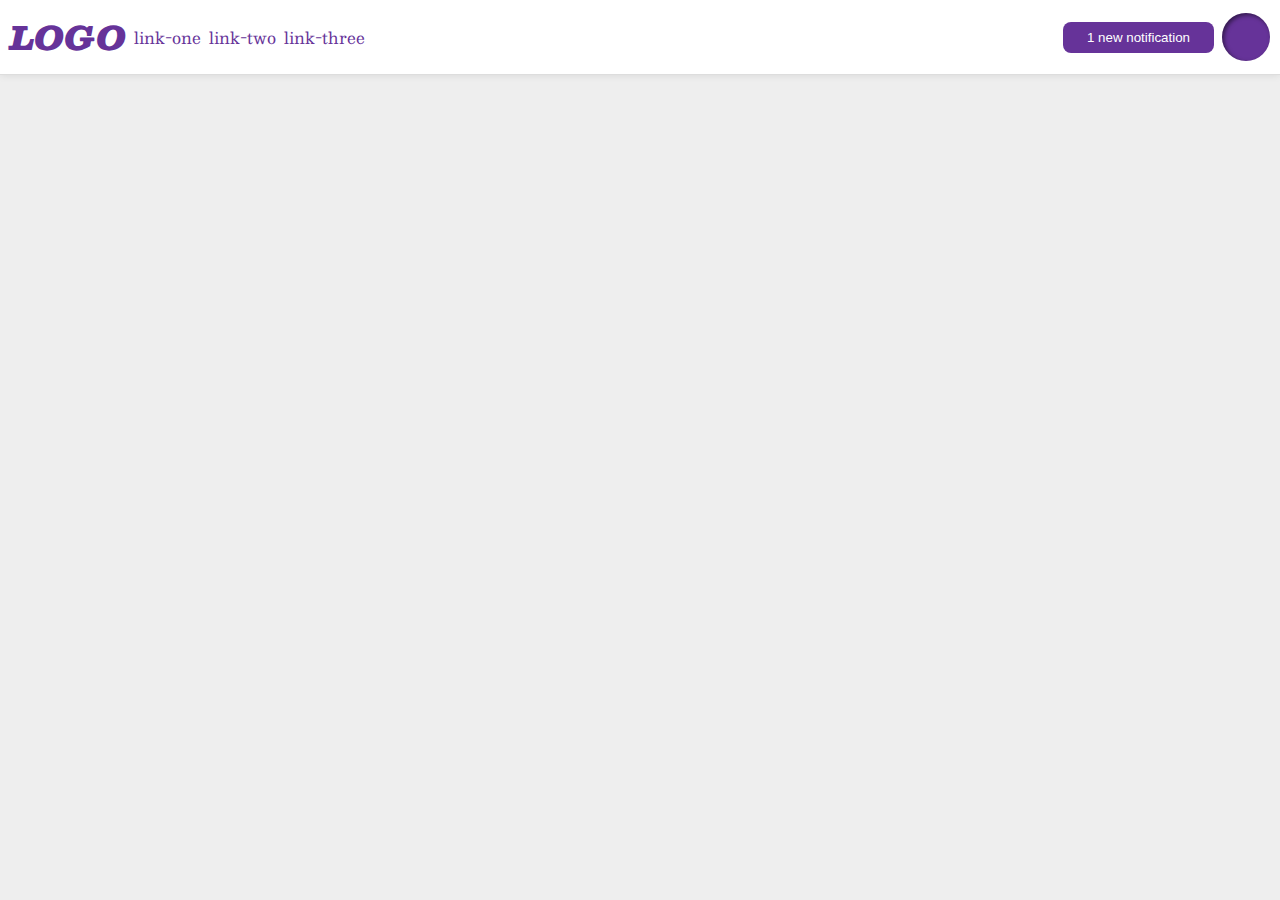
<file: foundations/flex/03-flex-header-2/index.html>
<!DOCTYPE html>
<html lang="en">
  <head>
    <meta charset="UTF-8">
    <meta http-equiv="X-UA-Compatible" content="IE=edge">
    <meta name="viewport" content="width=device-width, initial-scale=1.0">
    <title>Flex Header 2</title>
    <link rel="stylesheet" href="style.css">
  </head>
  <body>
    <div class="header">
      <div class="leftHeader">
        <div class="logo">
          LOGO
        </div>
        <ul class="links">
          <li><a href="https://google.com">link-one</a></li>
          <li><a href="https://google.com">link-two</a></li>
          <li><a href="https://google.com">link-three</a></li>
        </ul>
      </div>
      <div class="rightHeader">
        <button class="notifications">
          1 new notification
        </button>
        <div class="profile-image"></div>
      </div>  
    </div>
  </body>
</html>
</file>
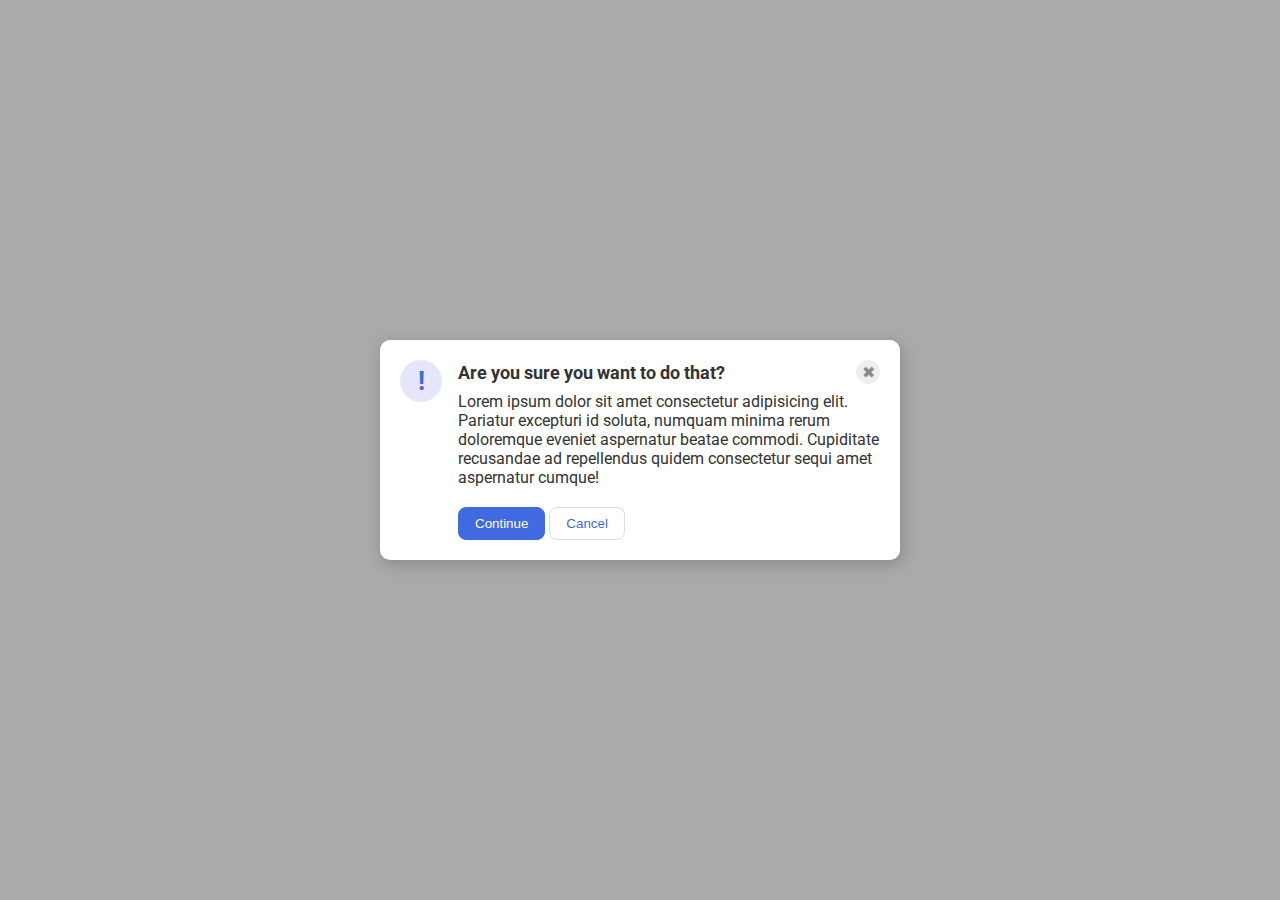
<file: foundations/flex/05-flex-modal/index.html>
<!DOCTYPE html>
<html lang="en">
  <head>
    <meta charset="UTF-8">
    <meta http-equiv="X-UA-Compatible" content="IE=edge">
    <meta name="viewport" content="width=device-width, initial-scale=1.0">
    <link rel="stylesheet" href="style.css">
    <title>Modal</title>
  </head>
  <body>
    <div class="modal">
      <div class="icon">!</div>
      <div class="container">
            <div class="header">Are you sure you want to do that?
              <button class="close-button">✖</button>
            </div>
            <div class="text">Lorem ipsum dolor sit amet consectetur adipisicing elit. Pariatur excepturi id soluta, numquam minima rerum doloremque eveniet aspernatur beatae commodi. Cupiditate recusandae ad repellendus quidem consectetur sequi amet aspernatur cumque!</div>
            <button class="continue">Continue</button>
            <button class="cancel">Cancel</button>
      </div>
      </div>
  </body>
</html>
</file>
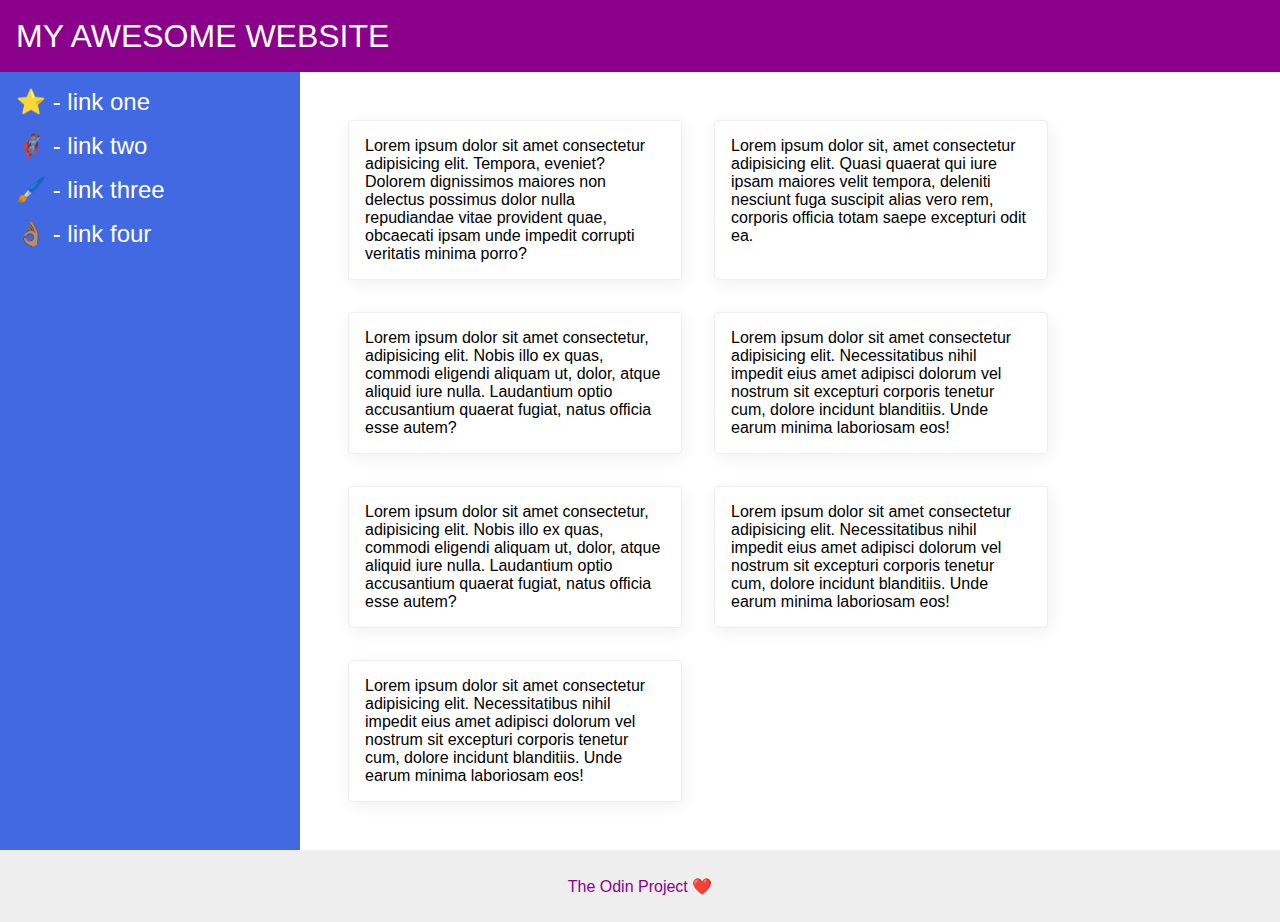
<file: foundations/flex/07-flex-layout-2/index.html>
<!DOCTYPE html>
<html lang="en">
  <head>
    <meta charset="UTF-8">
    <meta http-equiv="X-UA-Compatible" content="IE=edge">
    <meta name="viewport" content="width=device-width, initial-scale=1.0">
    <title>The Holy Grail</title>
    <link rel="stylesheet" href="style.css">
  </head>
  <body>
    <div class="header">
      MY AWESOME WEBSITE
    </div>
    

    <div class="navcardcontainer">

    <div class="sidebar">
      <ul>
        <li><a href="#">⭐ - link one</a></li>
        <li><a href="#">🦸🏽‍♂️ - link two</a></li>
        <li><a href="#">🖌️ - link three</a></li>
        <li><a href="#">👌🏽 - link four</a></li>
      </ul>
    </div>

  <div class="container">
      <div class="card">Lorem ipsum dolor sit amet consectetur adipisicing elit. Tempora, eveniet? Dolorem dignissimos maiores non delectus possimus dolor nulla repudiandae vitae provident quae, obcaecati ipsam unde impedit corrupti veritatis minima porro?</div>
      <div class="card">Lorem ipsum dolor sit, amet consectetur adipisicing elit. Quasi quaerat qui iure ipsam maiores velit tempora, deleniti nesciunt fuga suscipit alias vero rem, corporis officia totam saepe excepturi odit ea.</div>
      <div class="card">Lorem ipsum dolor sit amet consectetur, adipisicing elit. Nobis illo ex quas, commodi eligendi aliquam ut, dolor, atque aliquid iure nulla. Laudantium optio accusantium quaerat fugiat, natus officia esse autem?</div>
      <div class="card">Lorem ipsum dolor sit amet consectetur adipisicing elit. Necessitatibus nihil impedit eius amet adipisci dolorum vel nostrum sit excepturi corporis tenetur cum, dolore incidunt blanditiis. Unde earum minima laboriosam eos!</div>
      <div class="card">Lorem ipsum dolor sit amet consectetur, adipisicing elit. Nobis illo ex quas, commodi eligendi aliquam ut, dolor, atque aliquid iure nulla. Laudantium optio accusantium quaerat fugiat, natus officia esse autem?</div>
      <div class="card">Lorem ipsum dolor sit amet consectetur adipisicing elit. Necessitatibus nihil impedit eius amet adipisci dolorum vel nostrum sit excepturi corporis tenetur cum, dolore incidunt blanditiis. Unde earum minima laboriosam eos!</div>
      <div class="card">Lorem ipsum dolor sit amet consectetur adipisicing elit. Necessitatibus nihil impedit eius amet adipisci dolorum vel nostrum sit excepturi corporis tenetur cum, dolore incidunt blanditiis. Unde earum minima laboriosam eos!</div>
    </div>

</div>

    <div class="footer">
      The Odin Project ❤️
    </div>
  </body>
</html>
</file>
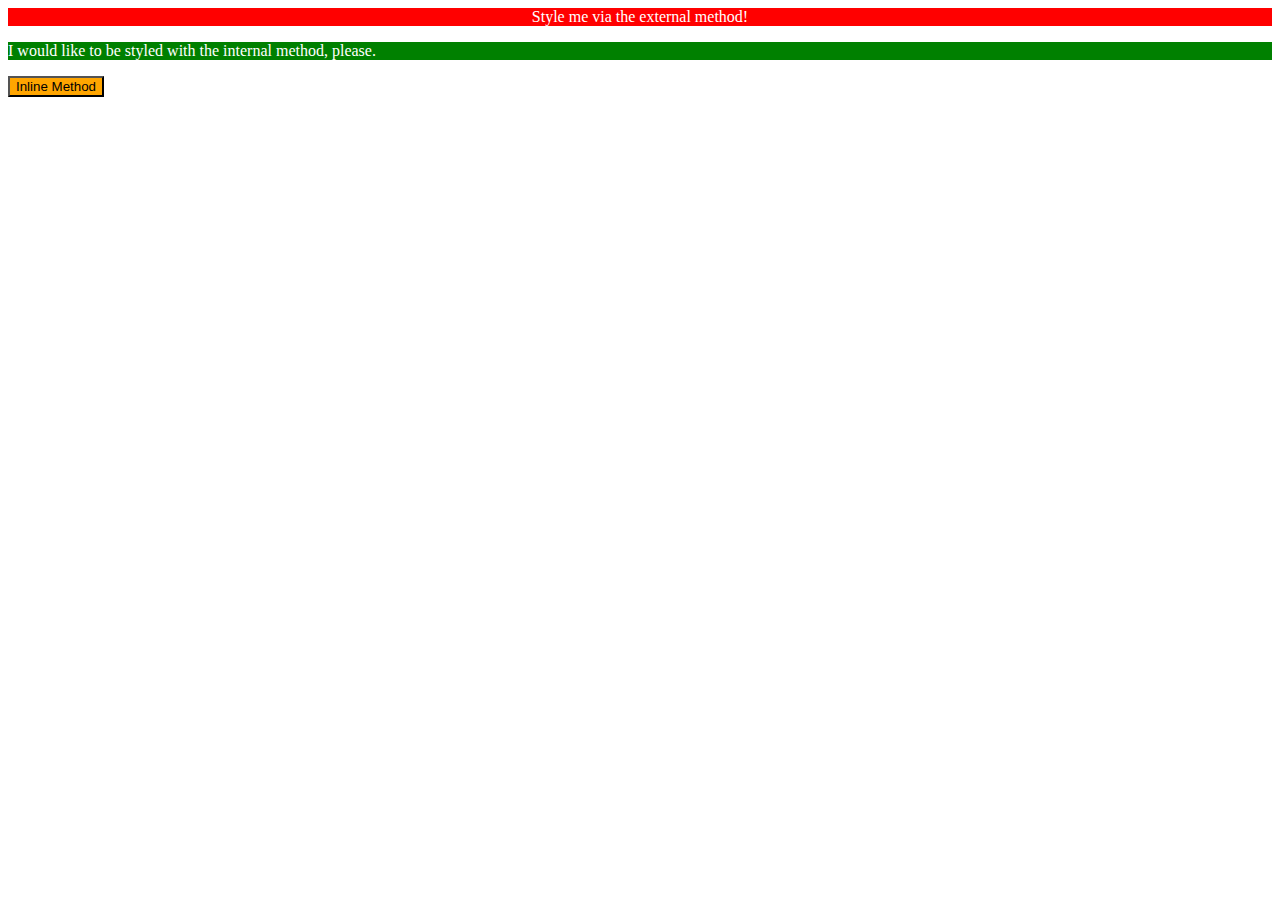
<file: foundations/intro-to-css/01-css-methods/index.html>
<!DOCTYPE html>
<html lang="en">
  <head>
    <link rel="stylesheet" href="styles.css">
    <style>
      p {
        color: white;;
        background-color: green;
      }
    </style>
    <meta charset="UTF-8">
    <meta http-equiv="X-UA-Compatible" content="IE=edge">
    <meta name="viewport" content="width=device-width, initial-scale=1.0">
    <title>Methods for Adding CSS</title>
  </head>
  <body>
    <div>Style me via the external method!</div>
    <p>I would like to be styled with the internal method, please.</p>
    <button style="background-color: orange;">Inline Method</button>
  </body>
</html>
</file>
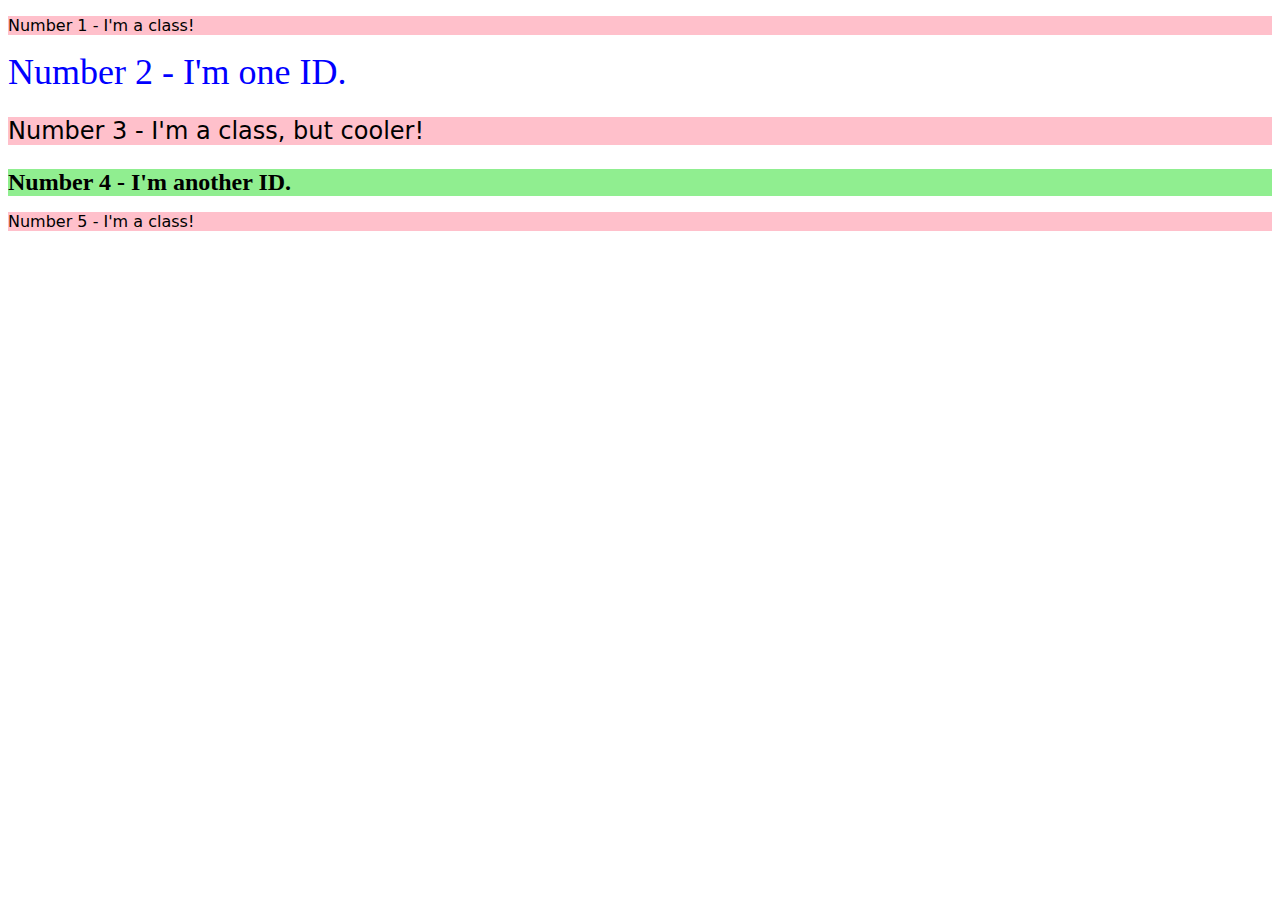
<file: foundations/intro-to-css/02-class-id-selectors/index.html>
<!DOCTYPE html>
<html lang="en">
  <head>
    <meta charset="UTF-8">
    <meta http-equiv="X-UA-Compatible" content="IE=edge">
    <meta name="viewport" content="width=device-width, initial-scale=1.0">
    <title>Class and ID Selectors</title>
    <link rel="stylesheet" href="style.css">
  </head>
  <body>
    <p class="one">Number 1 - I'm a class!</p>
    <div id="two">Number 2 - I'm one ID.</div>
    <p class="three">Number 3 - I'm a class, but cooler!</p>
    <div id="four">Number 4 - I'm another ID.</div>
    <p class="five">Number 5 - I'm a class!</p>
  </body>
</html>
</file>
<file: foundations/flex/03-flex-header-2/style.css>
/* this is some magical font-importing.  
you'll learn about it later. */
@import url('https://fonts.googleapis.com/css2?family=Besley:ital,wght@0,400;1,900&display=swap');

body {
  margin: 0;
  background: #eee;
  font-family: Besley, serif;
}

.header {
  background: white;
  border-bottom: 1px solid #ddd;
  box-shadow: 0 0 8px rgba(0,0,0,.1);
  display: flex;
  justify-content: space-between;
  padding: 10px;
}

.profile-image {
  background: rebeccapurple;
  box-shadow: inset 2px 2px 4px rgba(0,0,0,.5);
  border-radius: 50%;
  width: 48px;
  height: 48px;
}

.logo {
  color: rebeccapurple;
  font-size: 32px;
  font-weight: 900;
  font-style: italic;
}

button {
  border: none;
  border-radius: 8px;
  background: rebeccapurple;
  color: white;
  padding: 8px 24px;
}

a {
  /* this removes the line under our links */
  text-decoration: none;
  color: rebeccapurple;
}

ul {
  list-style-type: none;
  display: flex;
  margin: 0;
  padding: 0;
  gap: 8px;
}

.leftHeader {
  display: flex;
  align-items: center;
  gap: 8px;
}

.rightHeader {
  display: flex;
  gap: 8px;
  align-items: center;
}
</file>
<file: foundations/flex/05-flex-modal/style.css>
@import url('https://fonts.googleapis.com/css2?family=Roboto:wght@400;700&display=swap');

html, body {
  height: 100%;
}

body {
  font-family: Roboto, sans-serif;
  margin: 0;
  background: #aaa;
  color: #333;
  /* I'll give you this one for free lol */
  display: flex;
  align-items: center;
  justify-content: center;
}

.modal {
  background: white;
  width: 480px;
  border-radius: 10px;
  box-shadow: 2px 4px 16px rgba(0,0,0,.2);
}

.icon {
  color: royalblue;
  font-size: 26px;
  font-weight: 700;
  background: lavender;
  width: 42px;
  height: 42px;
  border-radius: 50%;
  display: flex;
  align-items: center;
  justify-content: center;
}

.close-button {
  background: #eee;
  border-radius: 50%;
  color: #888;
  font-weight: 400;
  font-size: 16px;
  height: 24px;
  width: 24px;
  display: flex;
  align-items: center;
  justify-content: center;
  border: 1px solid #eee;
  padding: 0;
}

button {
  cursor: pointer;
  padding: 8px 16px;
  border-radius: 8px;
}

button.continue {
  background: royalblue;
  border: 1px solid royalblue;
  color: white;
}

button.cancel {
  background: white;
  border: 1px solid #ddd;
  color: royalblue;
}

.modal {
  display: flex;
  padding: 20px;
  gap: 16px;

}

.header {
  display: flex;
  align-items: center;
  justify-content: space-between;
  font-size: 18px;
  font-weight: bold;
  margin-bottom: 8px;
}

.text {
  margin-bottom: 20px;
}

.icon {
  flex-shrink: 0;
}
</file>
<file: foundations/flex/07-flex-layout-2/style.css>
body {
  font-family: -apple-system, BlinkMacSystemFont, 'Segoe UI', Roboto, Oxygen, Ubuntu, Cantarell, 'Open Sans', 'Helvetica Neue', sans-serif;
  margin: 0;
  min-height: 100vh;
}

.header {
  height: 72px;
  background: darkmagenta;
  color: white;
  font-size: 32px;
  font-weight: 900px;
  padding: 0 16px;
  display: flex;
  align-items: center;
}

.footer {
  height: 72px;
  background: #eee;
  color: darkmagenta;
  display: flex;
  align-items: center;
  justify-content: center;
}

.sidebar {
  min-width: 300px;
  background: royalblue;
  box-sizing: border-box;
  padding: 16px;
  flex-shrink: 0;
}

.card {
  border: 1px solid #eee;
  box-shadow: 2px 4px 16px rgba(0,0,0,.06);
  border-radius: 4px;
}

body {
  display: flex;
  flex-direction: column;
  flex: 1;
}

.navcardcontainer {
  display: flex;
  flex: 1;
}

.container {
  display: flex;
  flex-wrap: wrap;
  padding: 48px;
  gap: 32px;
}

.card {
  padding: 16px;
  width: 300px;
}

a {
  font-size: 24px;
  color: white;
  text-decoration: none;
}

ul {
  list-style-type: none;
  margin: 0;
  padding: 0;
}

li {
  margin-bottom: 16px;
}
</file>
<file: foundations/intro-to-css/01-css-methods/styles.css>
div {
    color: white;
    background-color: red;
    text-align: center;
}
</file>
<file: foundations/intro-to-css/02-class-id-selectors/style.css>
.one,.three,.five {
    background-color: pink;
    font-family: 'Verdana', 'DejaVu Sans', 'sans-serif';
}

#two {
    color: blue;
    font-size: 36px;
}

.three {
    font-size: 24px;
}

#four {
    background-color: lightgreen;
    font-size: 24px;
    font-weight: bold;
}
</file>
